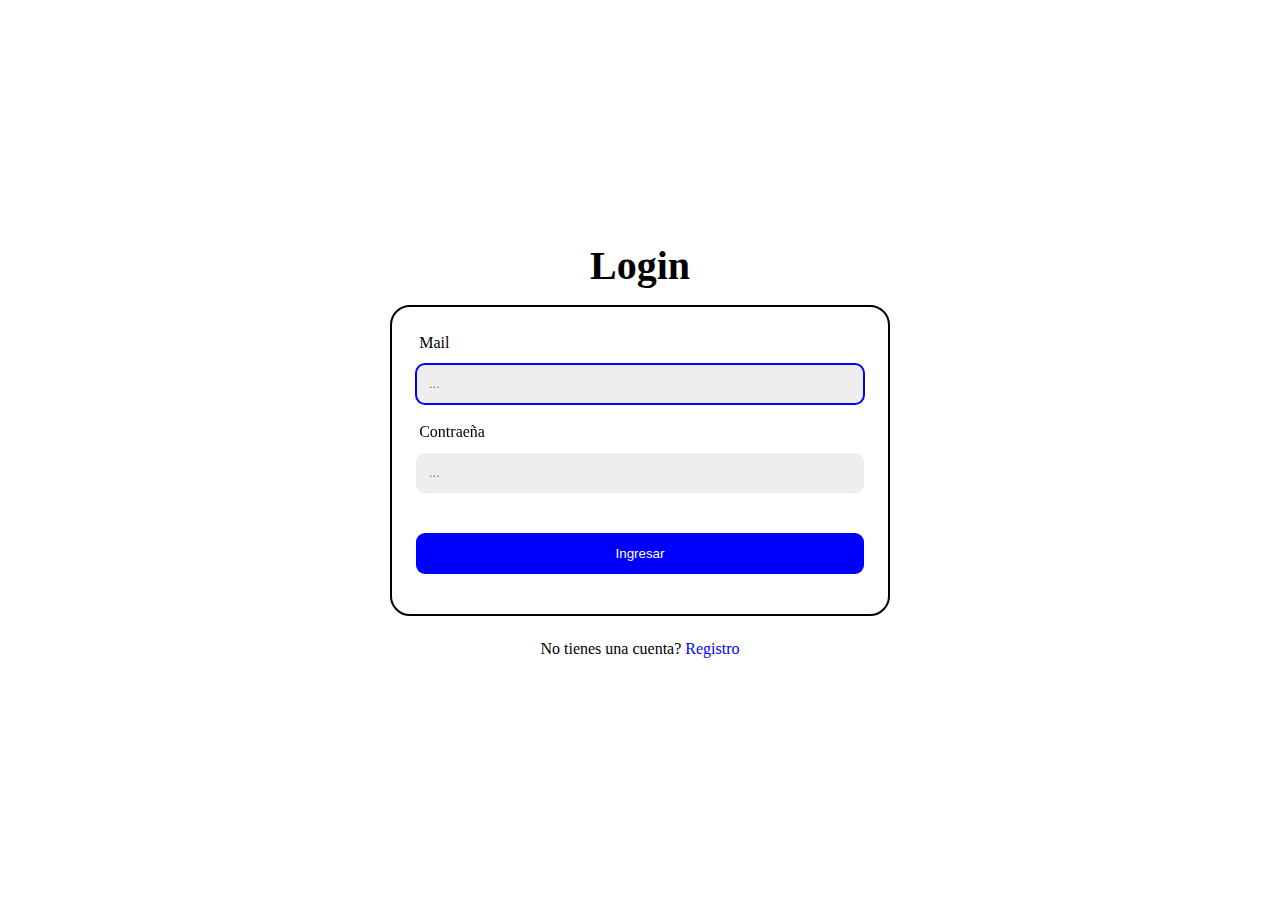
<file: login.html>
<!DOCTYPE html>
<html lang="en">
<head>
    <meta charset="UTF-8">
    <meta name="viewport" content="width=device-width, initial-scale=1.0">
    <link rel="stylesheet" href="/estilos/estilos.css">
    <title>Login</title>

</head>
<body>
    <section>
        <h2>Login</h2>
        <form id="loginForm">
            <label for="mail">Mail</label>
            <input type="email" placeholder = "..." name="email" id="email" required autofocus>

            <label for="password">Contraeña</label>
            <input type="password" placeholder = "..." name="contrasena" id="password" required>
            <input type="submit" value="Ingresar">
        </form>
        <p>No tienes una cuenta? <a href="/singup.html">Registro</a></p>
    </section>
    <script src="js/login.js"></script>
</body>
</html>
</file>
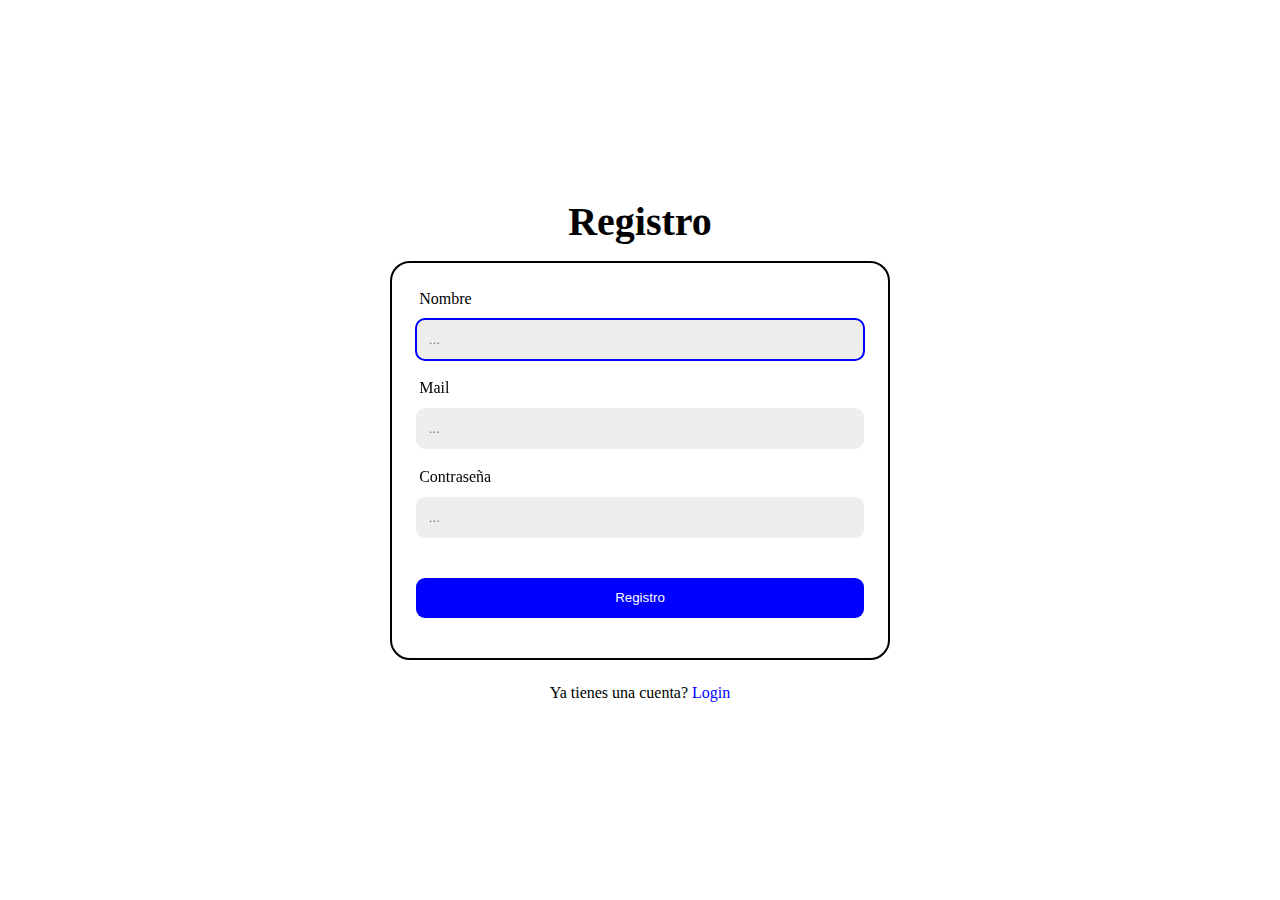
<file: singup.html>
<!DOCTYPE html>
<html lang="en">
<head>
    <meta charset="UTF-8">
    <meta name="viewport" content="width=device-width, initial-scale=1.0">
    <link rel="stylesheet" href="/estilos/estilos.css">
    <title>Registro</title>
</head>
<body>
    <section>
        <h2>Registro</h2>
        <form id="registroForm">
            <label for="mail">Nombre</label>
            <input type="text" placeholder = "..." name="nombre" id="nombre" required autofocus>

            <label for="mail">Mail</label>
            <input type="email" placeholder = "..." name="email" id="email" required>

            <label for="password">Contraseña</label>
            <input type="password" placeholder = "..." name="contrasena" id="password" required>
            <input type="submit" value="Registro">
        </form>
        <p>Ya tienes una cuenta? <a href="/login.html">Login</a></p>
    </section>
    <script src="js/singup.js"></script>

</body>
</html>
</file>
<file: estilos/estilos.css>
*{
    box-sizing: border-box;
    margin: 0;
    padding: 0;
}

section{
    display: flex;
    flex-wrap: wrap;
    height: 100vh;
    align-items: center;
    justify-content: center;
    flex-direction: column;
    padding: 1rem;
}

section h1{
    font-size: 3rem;
}

section h2{
    text-align: center;
    width: 100%;
    margin-bottom: 1rem;
    font-size: 2.5rem;
}

section form{
    padding: 1.5rem;
    display: flex;
    flex-wrap: wrap;
    max-width: 500px;
    border-radius: 20px;
    border: 2px solid black;
}

section form label{
    width: 100%;
    padding: 0.2rem;
    margin-bottom: 0.5rem;
}
section form input{
    width: 100%;
    margin-bottom: 1rem;
    padding: 0.8rem;
    border-radius: 9px;
    border: none;
    outline-color: blue;
    background-color: #eee;
}

section form input[type="submit"]{
    margin-top: 1.5rem;
    background-color: blue;
    color: #fff;
}
section form input[type="submit"]:active{
    transform: scale(0.97);
}

section p{
    margin-top: 1.5rem;
}

section p a{
    text-decoration: none;
    color: blue;
}


/* home */
.contenedor_principal{
    margin: 50px;
    display: flex;
    justify-content:space-between;
    border: black solid;
    ;
}

.contenedor_btns{
    padding-right: 50px;
}

#cerrarSesion ,#turnosPrecargados{
    background-color: blue;
    color: #fff;
    border: none;
    padding: 0.5rem 1rem;
    border-radius: 9px;
    margin:10px ;
    font-size: 1rem;
}

#main_index{
    border: solid black;
    margin: 50px;
    display: flex;
    justify-content: space-between;
    height: 80vh;
}

.contenedor_formulario{
    border: solid black;
    width: 100%;
}

#contenedor_turnos{
    border: solid black;
    width: 100%;
    display: flex;
    flex-direction: column;
    align-items: center;
    margin: 10px;
    overflow-y: auto;
}


.turnoGenerado{
    border:solid black;
    width: 100%;
    display: flex;
    justify-content: space-around;
    text-align:center;
    margin: 10px;
    padding: 10px;
    
}
</file>
